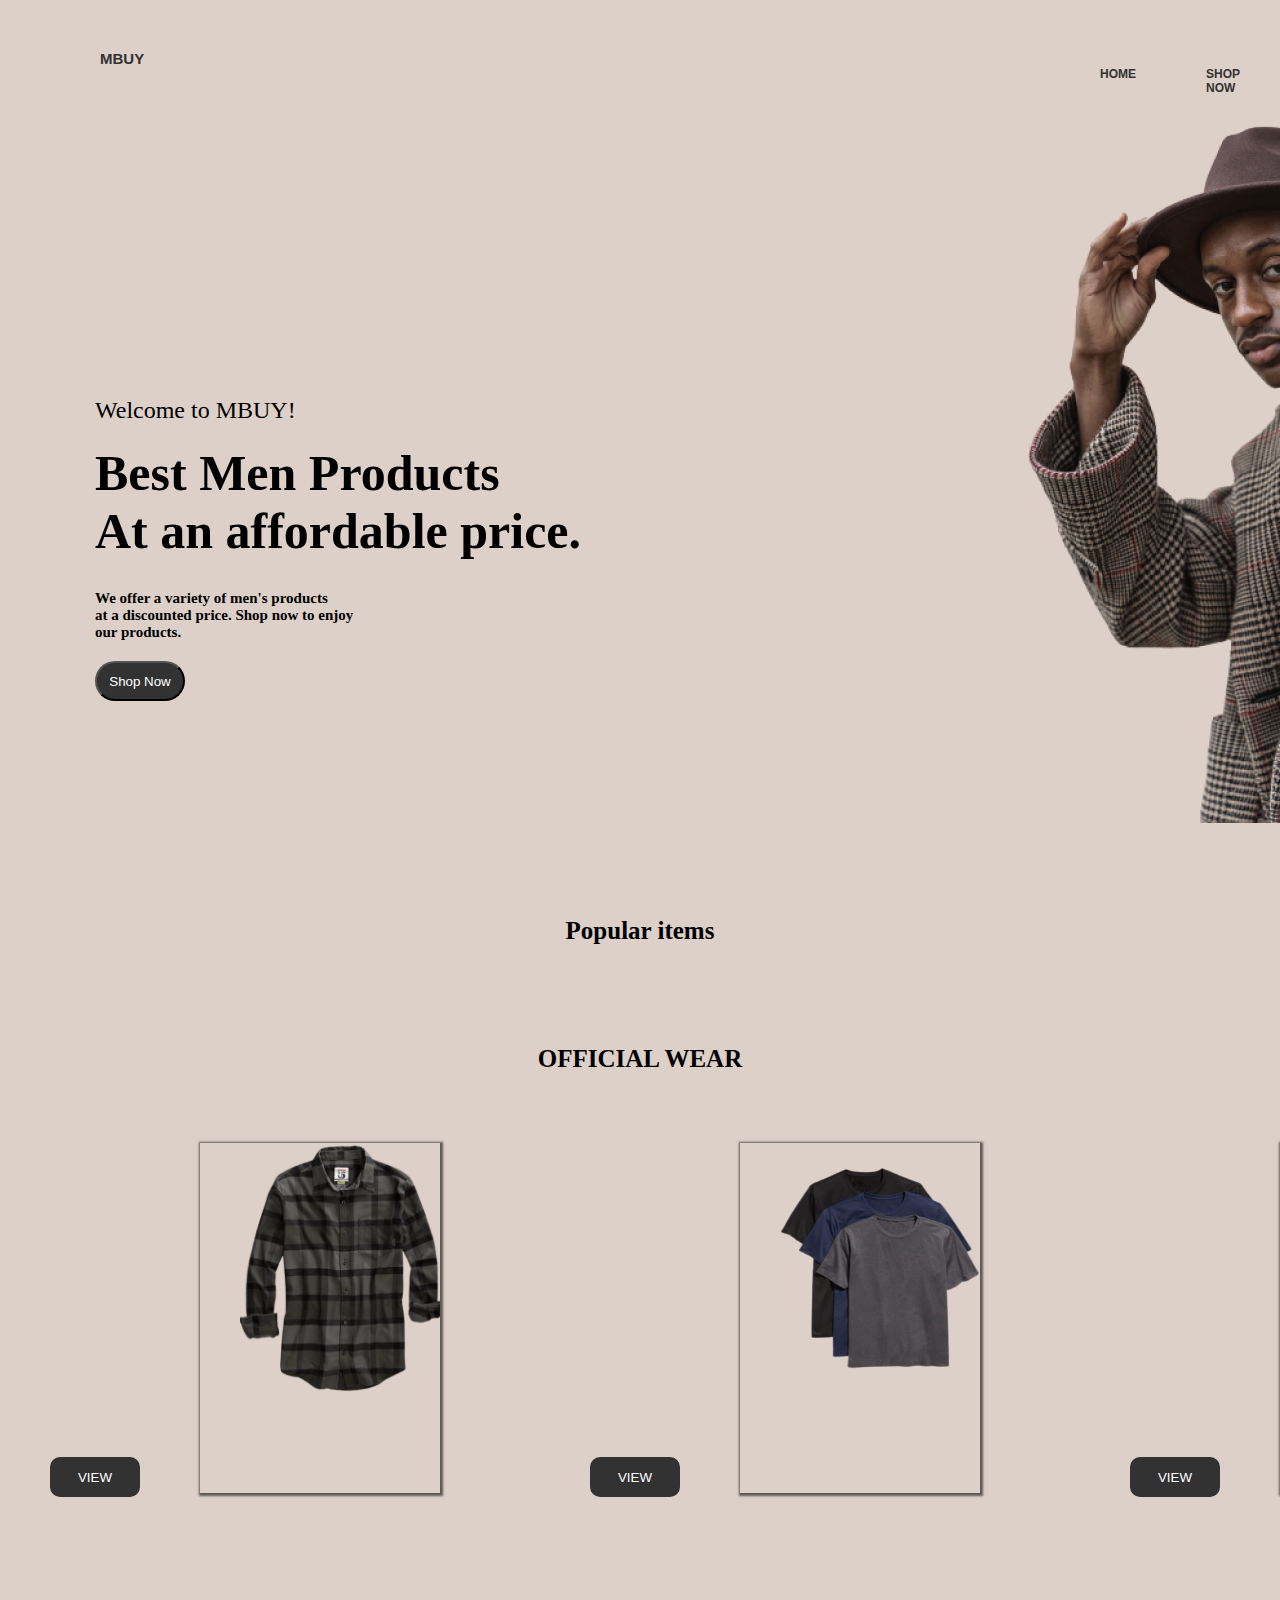
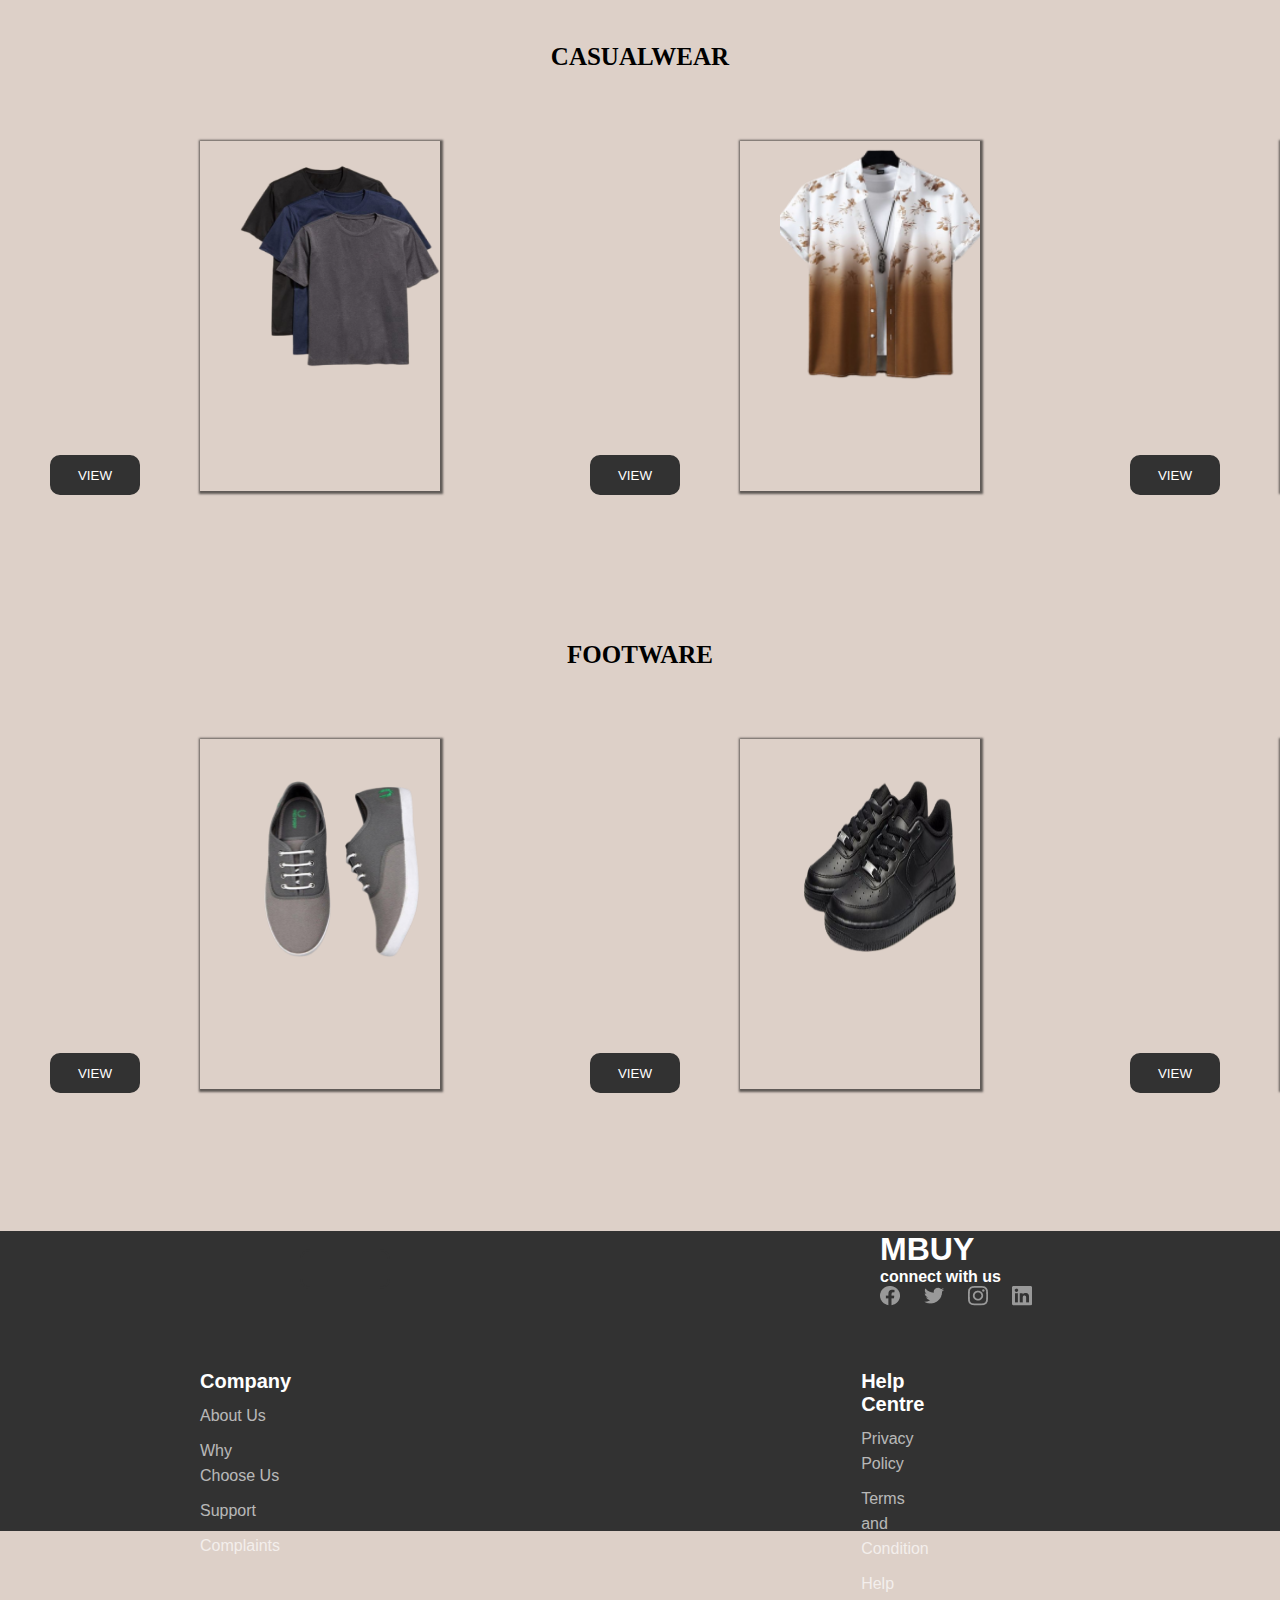
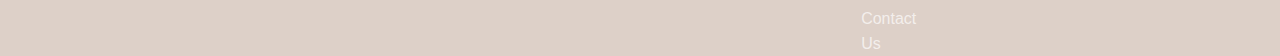
<file: index.html>
<!DOCTYPE html>
<html lang="en">

<head>
    <meta charset="UTF-8">
    <meta name="viewport" content="width=device-width, initial-scale=1.0">
    <title>Home</title>
    <link rel="stylesheet" href="style.css">

</head>

<body>

    <nav class="logo">

        <p>MBUY</p>

    </nav>

    <nav class="nav-link">

        <li>
            <a href="./index.html">HOME</a>
        </li>
        <li>
            <a href="./shop.html">SHOP NOW</a>
        </li>
        <li>
            <a href="./about.html">ABOUT US</a>
        </li>
        <li>
            <a href="./contact.html">CONTACT US</a>
        </li>

    </nav>

    <nav class="words">

        <nav class="welcome">
            <p>Welcome to MBUY!</p>
        </nav>

        <nav class="credibility">
            <h3>Best Men Products<br>At an affordable price.</h3>
        </nav>

        <nav class="statement">
            <p>We offer a variety of men's products<br>
                at a discounted price. Shop now to enjoy<br>
                our products.</p>
        </nav>

        <nav class="shop">
            <button>Shop Now</button>
        </nav>

    </nav>

    <div class="img">

        <img src="./assets/portrait-young-handsome-male-removebg-preview 1.png"
            alt="young-handsome-male">

    </div>

    <nav class="Title">

        <nav class="topic">
            <h3>Popular items</h3>
        </nav>

        <nav class="sub">

            <h2>OFFICIAL WEAR</h2>

        </nav>

    </nav>

    <div class="pic">

        <nav class="item1">

            <img src="./assets/E-commerce website/cd6896d17b470b5ccc4777300e17bcff-removebg-preview 1.png"
                alt="checked shirt">

                <button>VIEW</button>

        </nav>


        <nav class="item1">

            <img src="./assets/E-commerce website/16e273dbc28ac0f59db51e0446f4fde5-removebg-preview 1.png" width="" height="">
            

                <button>VIEW</button>

        </nav>


        <nav class="item1">

            <img src="./assets/E-commerce website/cd6896d17b470b5ccc4777300e17bcff-removebg-preview 1.png"
                alt="checked shirt">

                <button>VIEW</button>

        </nav>




       

    </div>



    <nav class="Title">

        <nav class="topic">
            <h3></h3>
        </nav>

        <nav class="sub">

            <h2>CASUALWEAR</h2>

        </nav>

    </nav>

    <div class="pic">

        <nav class="item1">

            <img src="./assets/casual ware/16e273dbc28ac0f59db51e0446f4fde5-removebg-preview 1.png"
                alt="checked shirt">

                <button>VIEW</button>

        </nav>


        <nav class="item1">

            <img src="./assets/casual ware/1e0318fc14059de4c3e91d47b7954a07-removebg-preview 1.png" width="" height="">
            

                <button>VIEW</button>

        </nav>


        <nav class="item1">

            <img src="./assets/casual ware/891daab25eed0e041fbe47b9cd64c765-removebg-preview.png"
                alt="checked shirt">

                <button>VIEW</button>

        </nav>




       

    </div>



    <nav class="Title">

        <nav class="topic">
            <h3></h3>
        </nav>

        <nav class="sub">

            <h2>FOOTWARE</h2>

        </nav>

    </nav>

    <div class="pic">

        <nav class="item1">

            <img src="./assets/footware/2dc8006cf21fb0a429fdd606071c4aee-removebg-preview 1-1.png"
                alt="checked shirt">

                <button>VIEW</button>

        </nav>


        <nav class="item1">

            <img src="./assets/footware/8986e489a15bb0bfc8896146c93bf84d-removebg-preview 1-1.png" width="" height="">
            

                <button>VIEW</button>

        </nav>


        <nav class="item1">

            <img src="./assets/footware/c8d32a1e2897b2fd3c32e23d5eb18ebd-removebg-preview 1.png"
                alt="checked shirt">

                <button>VIEW</button>

        </nav> 

    </div>

    <div class="view-btn">
        <button></button>
    </div>

    <footer>
        <div class="allfooter">
            <div class="top">
                <h1>MBUY</h1>
                <h4>connect with us</h4>
                <img src="./assets/Social.png" alt="">
            </div>

            <div class="links">
                <div class="link1">
                    <h3>Company</h3>
                    <ul>About Us</ul>
                    <ul>Why Choose Us</ul>
                    <ul>Support</ul>
                    <ul>Complaints</ul>
                </div>

                <div class="link1">
                    <h3>Help Centre</h3>
                    <ul>Privacy Policy</ul>
                    <ul>Terms and Condition</ul>
                    <ul>Help</ul>
                    <ul>Contact Us</ul>
                </div>

                <div class="link1">
                    <h3>Product</h3>
                    <ul>Sell your products</ul>
                    <ul>Advertise</ul>
                </div>
            </div>
        </div>
    </footer>



    

    
    
    

</body>

</html>
</file>
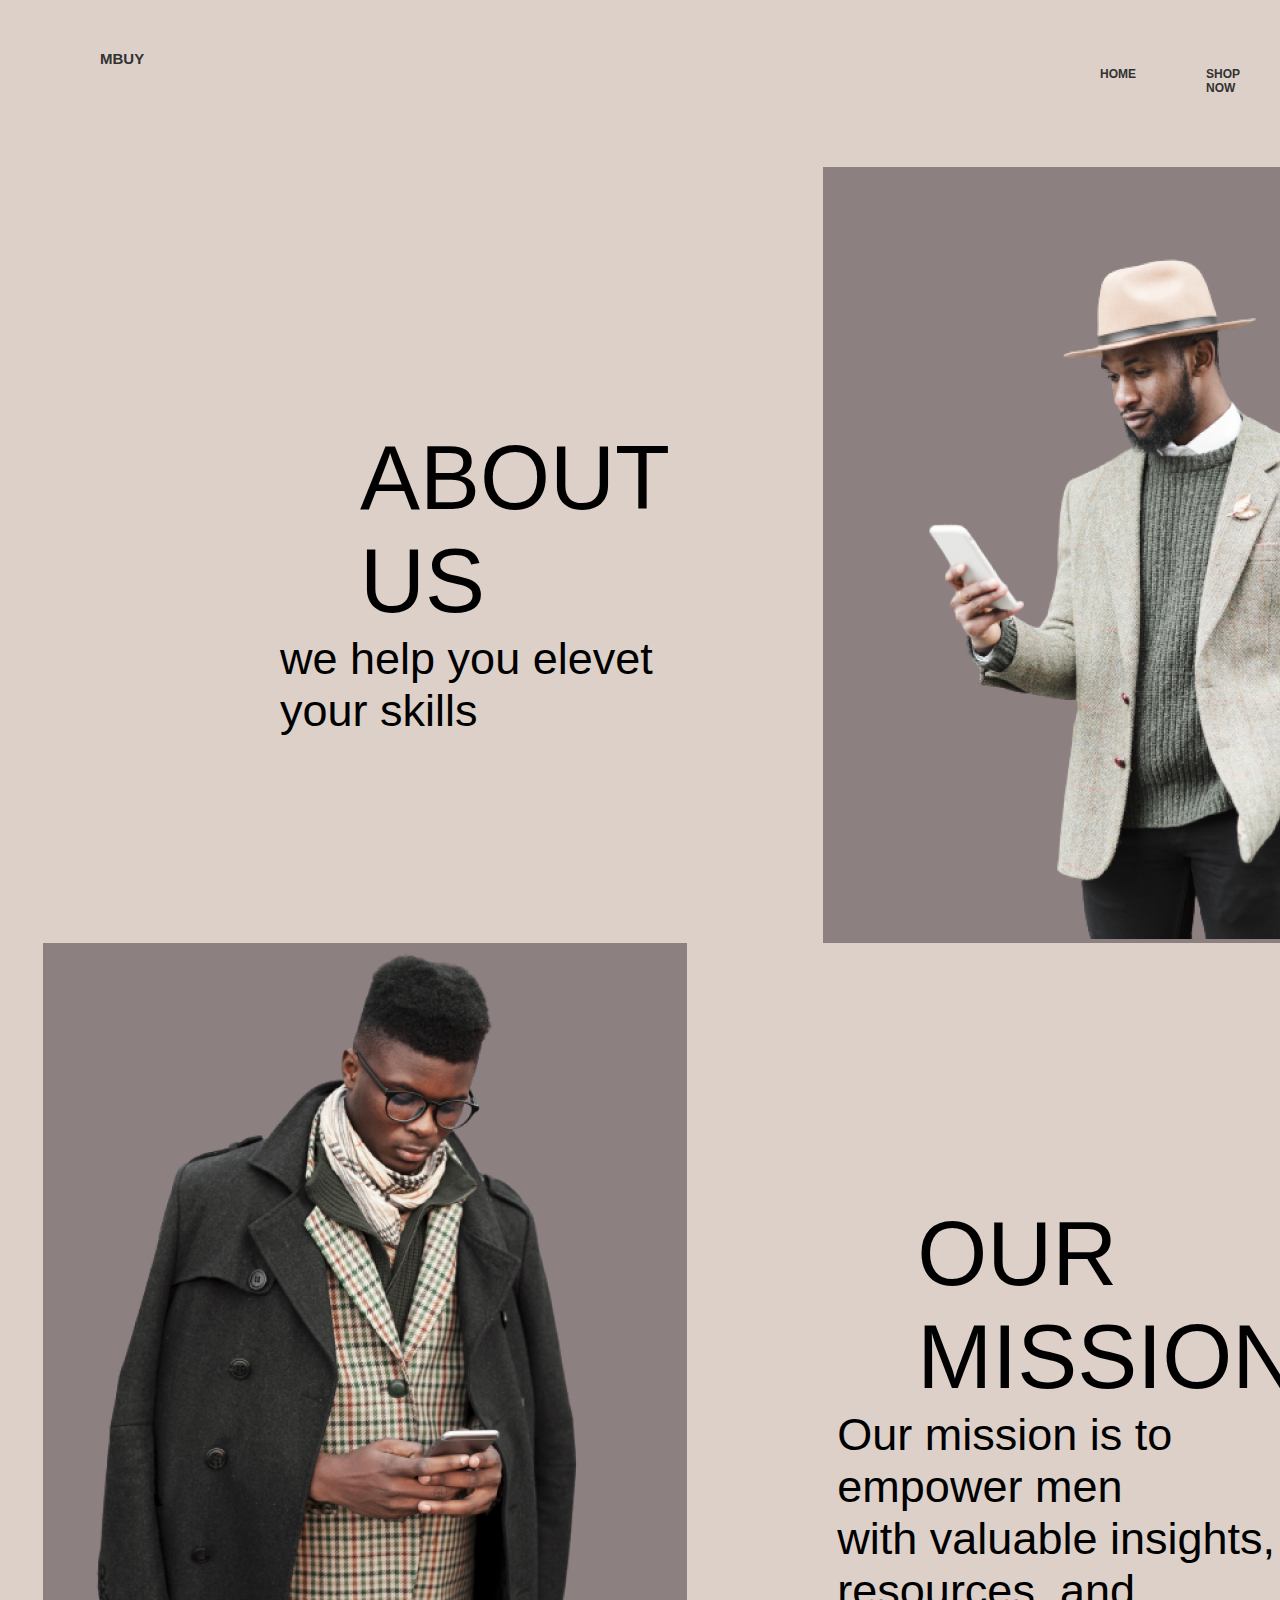
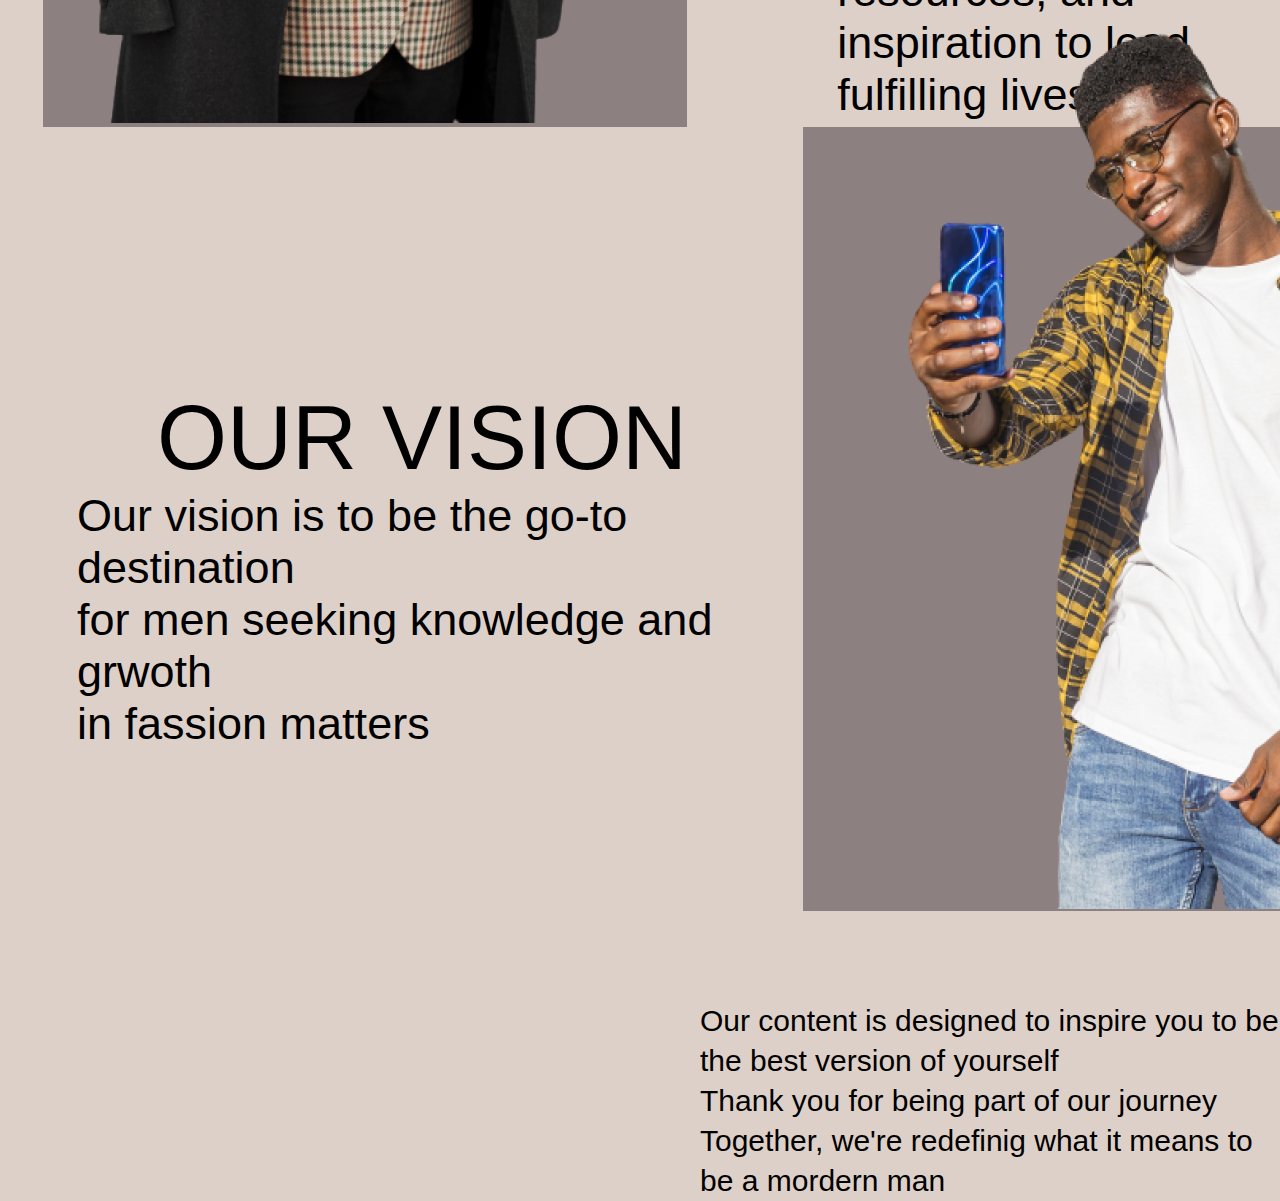
<file: about.html>
<!DOCTYPE html>
<html lang="en">
<head>
    <meta charset="UTF-8">
    <meta name="viewport" content="width=device-width, initial-scale=1.0">
    <title>Home</title>
    <link rel="stylesheet" href="style.css">
</head>
<body>

    <nav class="logo">

        <p>MBUY</p>

    </nav>

    <nav class="nav-link">

        <li>
            <a href="/index.html">HOME</a>
        </li>
        <li>
            <a href="./shop.html">SHOP NOW</a>
        </li>
        <li>
            <a href="./about.html">ABOUT US</a>
        </li>
        <li>
            <a href="./contact.html">CONTACT US</a>
        </li>

    </nav>

    <div class="coll">
        <div class="coll1">
            <div class="text">
                <h1>ABOUT US</h1>
                <h4>we help you elevet your skills</h4>
            </div>
            <div class="image">
                <img src="./assets/about/1.png" alt="">
            </div>
        </div>
    </div>

    <div class="coll">
        <div class="coll1">
            <div class="image2">
                <img src="./assets/about/2.png" alt="">
            </div>

            <div class="text2">
                <h1>OUR MISSION</h1>
                <h4>Our mission is to empower men <br> with valuable insights, resources, and <br> inspiration to lead fulfilling lives.</h4>
            </div>
        </div>
    </div>

<div class="third">
    <div class="coll">
        <div class="coll1">
            <div class="text">
                <h1>OUR VISION</h1>
                <h4>Our vision is to be the go-to destination <br> for men seeking knowledge and grwoth <br> in fassion matters</h4>
            </div>
            <div class="image">
                <img src="./assets/about/3.png" alt="">
            </div>
        </div>
    </div>
</div>

<div class="last">
    <p>Our content is designed to inspire you to be the best version of yourself <br>
    Thank you for being part of our journey <br>
Together, we're redefinig what it means to be a mordern man </p>
</div>
    
</body>
</html>
</file>
<file: style.css>
*{
    padding: 0;
    margin: 0;
    font-family: Arial, Helvetica, sans-serif;
}

body {
    background-color: #DDD0C8;
}

.logo {
    margin-top: 50px;
    margin-left: 100px;
    font-weight: bold;
    font-size: 15px;
    color: #323232;
}

.nav-link {
    display: flex;
    margin-left: 1100px;
    gap: 70px;
    font-weight: 600;
    font-size: 12px;
    list-style: none;
}

.nav-link li a{
    color: #323232;
    text-decoration: none; 
    font-size: 12px;
}

.nav-link li a::after{
    content: '';
    width: 0%;
    height: 2px;
    background: #323232; 
    display: block;
    margin: auto;
    transition: 0.5s;
 }
 
 .nav-link li a:hover::after{
    width: 100%;
 }

 .words{
    margin-left: 95px;
    margin-top: 300px;
 }

 .words .welcome p{
    margin-bottom: 80px;
    font-size: 24px;
    font-family: 'Times New Roman', Times, serif;
 }

 .words .credibility  h3{
    margin-top: -60px;
    font-size: 50px;
    font-family: 'Times New Roman', Times, serif;
 }

 .words .statement p{
    margin-top: 30px;
    font-size: 15px;
    font-family: 'Times New Roman', Times, serif;
    font-weight: bold;
 }

 .words .shop button{
    margin-top: 20px;
    color: #fff;
    background-color: #323232;
    height: 40px;
    width: 90px;
    border-radius: 45px;
 }

 .img img{
    margin-left: 1000px;
    margin-top: -600px;
 }

 .Title{
    text-align: center;
    margin-top: 90px;
 }

 .Title .topic h3{
    margin-bottom: 40px;
    font-family: 'Times New Roman', Times, serif;
    font-weight: bold;
    font-size: 25px;
 }

 .Title .sub h2{
    transform: translateY(60px);
    font-family: 'Times New Roman', Times, serif;
    font-weight: bold;
    font-size: 25px;
 }

 .pic{
    display: flex;
    margin-left: 200px;
    gap: 300px;
    margin-top: 130px;
 }

 .pic .item1 img{
    margin-left: 40px;
    width: 200px;
    height: 250px;
 }

 .pic .item1 {
    width: 300px;
    height: 350px;
    box-shadow: 1px 1px 2px 2px rgba(3, 3, 3, 0.575);
 }

 .item1 button{
    transform: translateY(60px);
    margin-left: -150px;
    width: 90px;
    height: 40px;
    border-radius: 10px;
    color: #fff;
    background: #323232;
    border: 2px solid #323232;
 }

 .view-btn button{
   transform: translateY(60px);
   margin-left: 300px;
   margin-top: 100px;
   width: 90px;
   height: 40px;
   border-radius: 10px;
   color: #fff;
   background: #323232;
   border: 2px solid #323232;
 }

 /* footer styling */

 footer{
    background: #323232;
    height: 300px;
 }

 .top{
   padding-left: 880px;
   color: #fff;
 }

 .links{
    display: flex;
    gap: 470px;
    margin-top: 60px;
    margin-left: 100px;
 }

 .link1 h3{
    color: #fff;
    font-size: 20px;
    margin-left: 100px;
 }

 .link1 ul{
    color: #ffffffab;
    margin-left: 100px;
    line-height: 25px;
    margin-top: 10px;
 }

 /* styling the about section */

 .coll1{
   display: flex;
 }

 .coll1 .text{
   margin-top: 200px;
   transform: translateX(200px);
 }

 .coll1 .text h1{
   font-size: 90px;
   font-weight: lighter;
   margin-left: 160px;
   margin-top: 130px;
 }

 .coll1 .text h4{
   font-size: 45px;
   font-weight: lighter;
   margin-left: 80px;
 }

 .coll1 .image{
   margin-top: 70px;
   transform: translateX(280px);
   background: #8D8080;
   width: 900px;
 }

 .coll1 .image img{
   margin-left: 50px;
 }

 .coll1 .image2{
   margin-top: 50px;
   margin-left: 43px;
   transform: translateY(-50px);
   background: #8D8080;
   width: 900px;
 }

 .coll1 .image2 img{
   margin-left: 50px;
 }

 .coll1 .text2{
   margin-top: 130px;
   transform: translateX(70px);
 }

 .coll1 .text2 h1{
   font-size: 90px;
   font-weight: lighter;
   margin-left: 160px;
   margin-top: 130px;
 }

 .coll1 .text2 h4{
   font-size: 45px;
   font-weight: lighter;
   margin-left: 80px;
 }

 .third{
   margin-top: -120px;
   margin-left: -203px;
 }

 .third .image{
   height: 49rem;
 }

 .third .image img{
   transform: translateY(-190px);
 }
 
 .last p{
   font-size: 30px;
   margin-top: 90px;
   line-height: 40px;
   margin-left: 700px;
   justify-content: center;
 }
</file>
